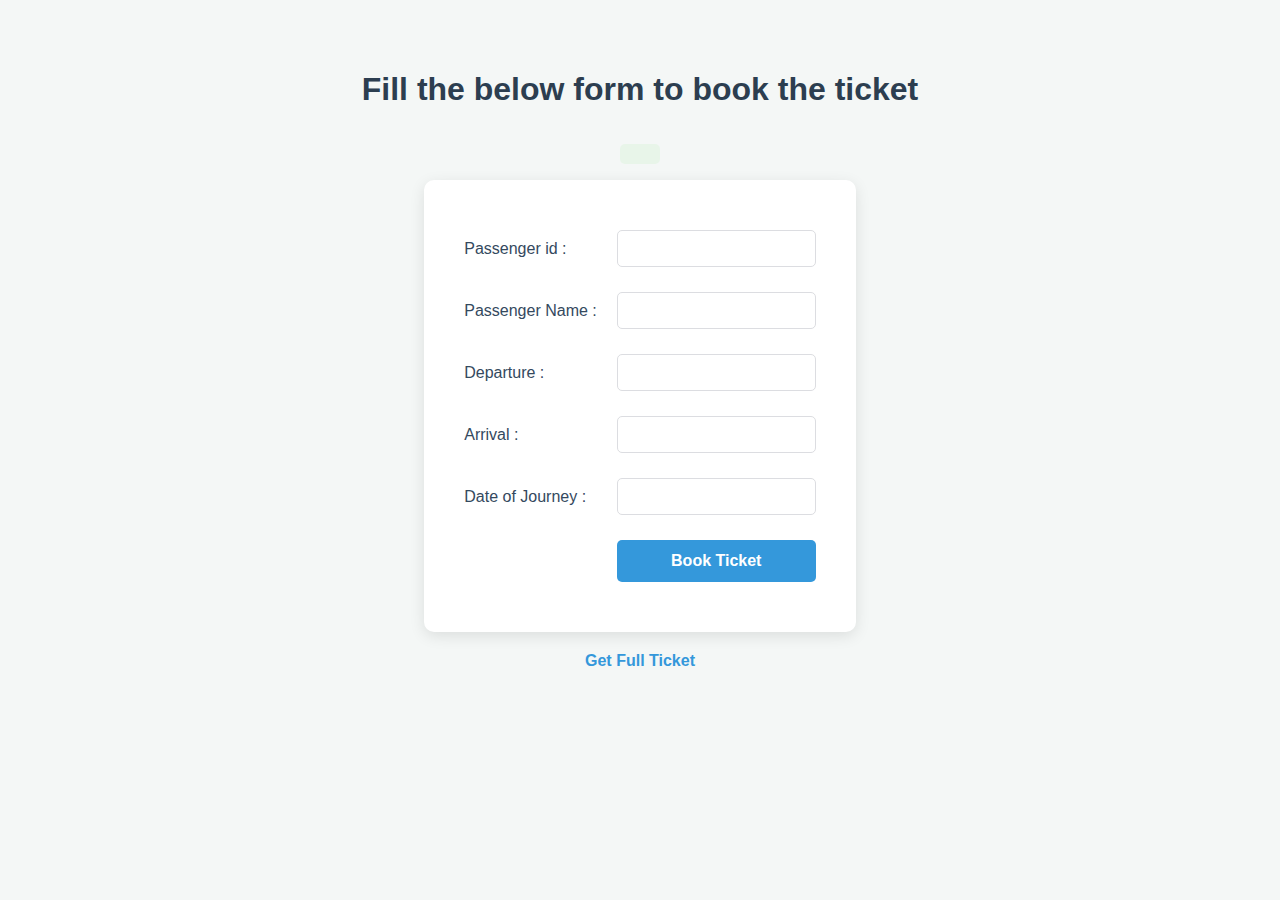
<file: TicketBookingWebApp/src/main/resources/templates/index.html>
<!DOCTYPE html>
<html lang="en" xmlns:th="https://www.thymeleaf.org">
<head>
    <meta charset="ISO-8859-1">
    <title>Ticket Booking Web APP</title>
    <style>
        /* General Body Styling */
        body {
            font-family: 'Segoe UI', Arial, sans-serif;
            background-color: #f4f7f6;
            display: flex;
            flex-direction: column;
            align-items: center;
            padding-top: 50px;
            margin: 0;
        }

        h1 {
            color: #2c3e50;
            margin-bottom: 20px;
        }

        /* Success Message Styling */
        p {
            color: #27ae60;
            font-weight: bold;
            background: #e8f5e9;
            padding: 10px 20px;
            border-radius: 5px; 
        }

        /* Form Container (Table) */
        form {
            background: white;
            padding: 30px;
            border-radius: 10px;
            box-shadow: 0 4px 15px rgba(0,0,0,0.1);
        }

        table {
            border-collapse: separate;
            border-spacing: 0 15px;
        }

        td {
            padding: 5px 10px;
            color: #34495e;
            font-weight: 500;
        }

        /* Input Field Styling */
        input[type="text"] {
            width: 100%;
            padding: 10px;
            border: 1px solid #dcdde1;
            border-radius: 5px;
            transition: border-color 0.3s;
            box-sizing: border-box;
        }

        input[type="text"]:focus {
            border-color: #3498db;
            outline: none;
        }

        /* Button Styling */
        input[type="submit"] {
            background-color: #3498db;
            color: white;
            padding: 12px 25px;
            border: none;
            border-radius: 5px;
            cursor: pointer;
            font-size: 16px;
            font-weight: bold;
            width: 100%;
            transition: background 0.3s;
        }

        input[type="submit"]:hover {
            background-color: #2980b9;
        }

        /* Link Styling */
        a {
            margin-top: 20px;
            color: #3498db;
            text-decoration: none;
            font-weight: bold;
        }

        a:hover {
            text-decoration: underline;
        }
    </style>
</head>
<body>

    <h1>Fill the below form to book the ticket</h1>
    
    <p th:text="${ticketNumber}"></p>

    <form th:action="@{/book-ticket}" th:object="${passenger}" method="post">
        <table>
            <tr>
                <td>Passenger id :</td>
                <td><input type="text" th:field="*{pid}" /></td>
            </tr>
            <tr>
                <td>Passenger Name :</td>
                <td><input type="text" th:field="*{name}" /></td>
            </tr>

            <tr>
                <td>Departure :</td>
                <td><input type="text" th:field="*{departure}" /></td>
            </tr>

            <tr>
                <td>Arrival :</td>
                <td><input type="text" th:field="*{arrival}" /></td>
            </tr>

            <tr>
                <td>Date of Journey :</td>
                <td><input type="text" th:field="*{dateOfJourney}" /></td>
            </tr>

            <tr>
                <td></td>
                <td>
                    <input type="submit" value="Book Ticket" />
                </td>
            </tr>
        </table>
    </form>
    <a th:href="@{/fetch-ticketf}">Get Full Ticket</a>
</body>
</html>
</file>
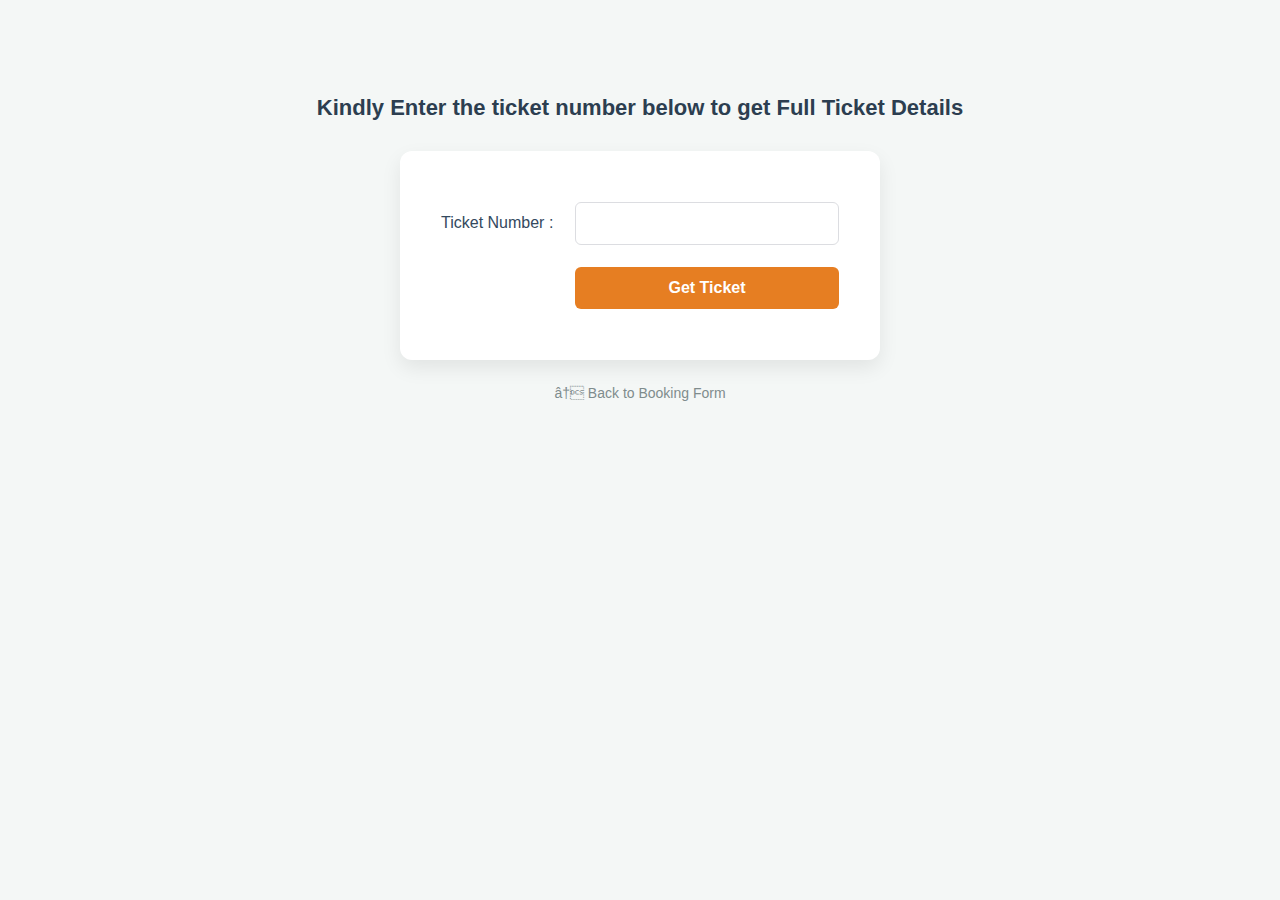
<file: TicketBookingWebApp/src/main/resources/templates/ticket-form.html>
<!DOCTYPE html>
<html lang="en" xmlns:th="https://www.thymeleaf.org">
<head>
    <meta charset="ISO-8859-1">
    <title>Ticket Booking Web APP</title>
    <style>
        /* Shared Style Theme */
        body {
            font-family: 'Segoe UI', Tahoma, Geneva, Verdana, sans-serif;
            background-color: #f4f7f6;
            display: flex;
            flex-direction: column;
            align-items: center;
            padding-top: 80px;
            margin: 0;
        }

        h1 {
            color: #2c3e50;
            text-align: center;
            font-size: 22px;
            margin-bottom: 30px;
        }

        /* Form Container */
        form {
            background: white;
            padding: 40px;
            border-radius: 12px;
            box-shadow: 0 8px 20px rgba(0,0,0,0.08);
            width: 100%;
            max-width: 400px;
        }

        table {
            width: 100%;
            border-collapse: separate;
            border-spacing: 0 10px;
        }

        td {
            color: #34495e;
            font-weight: 500;
        }

        /* Input Styling */
        input[type="text"] {
            width: 100%;
            padding: 12px;
            border: 1px solid #dcdde1;
            border-radius: 6px;
            box-sizing: border-box;
            font-size: 15px;
        }

        input[type="text"]:focus {
            border-color: #3498db;
            outline: none;
            box-shadow: 0 0 5px rgba(52, 152, 219, 0.2);
        }

        /* Submit Button Styling */
        input[type="submit"] {
            background-color: #e67e22; /* Different color to distinguish search from booking */
            color: white;
            padding: 12px;
            border: none;
            border-radius: 6px;
            cursor: pointer;
            font-size: 16px;
            font-weight: 600;
            width: 100%;
            transition: background 0.3s ease;
            margin-top: 10px;
        }

        input[type="submit"]:hover {
            background-color: #d35400;
        }

        /* Back to Booking link */
        .back-link {
            margin-top: 25px;
            color: #7f8c8d;
            text-decoration: none;
            font-size: 14px;
        }

        .back-link:hover {
            color: #3498db;
        }
    </style>
</head>
<body>

    <h1>Kindly Enter the ticket number below to get Full Ticket Details</h1>

    <form th:action="@{/get-ticket}" method="get">
        <table>
            <tr>
                <td>Ticket Number :</td>
                <td><input type="text" name="ticketNumber" required /></td>
            </tr>
            
            <tr>
                <td></td>
                <td>
                    <input type="submit" value="Get Ticket" />
                </td>
            </tr>
        </table>
    </form>

    <a th:href="@{/passanger-regform}" class="back-link">← Back to Booking Form</a>

</body>
</html>
</file>
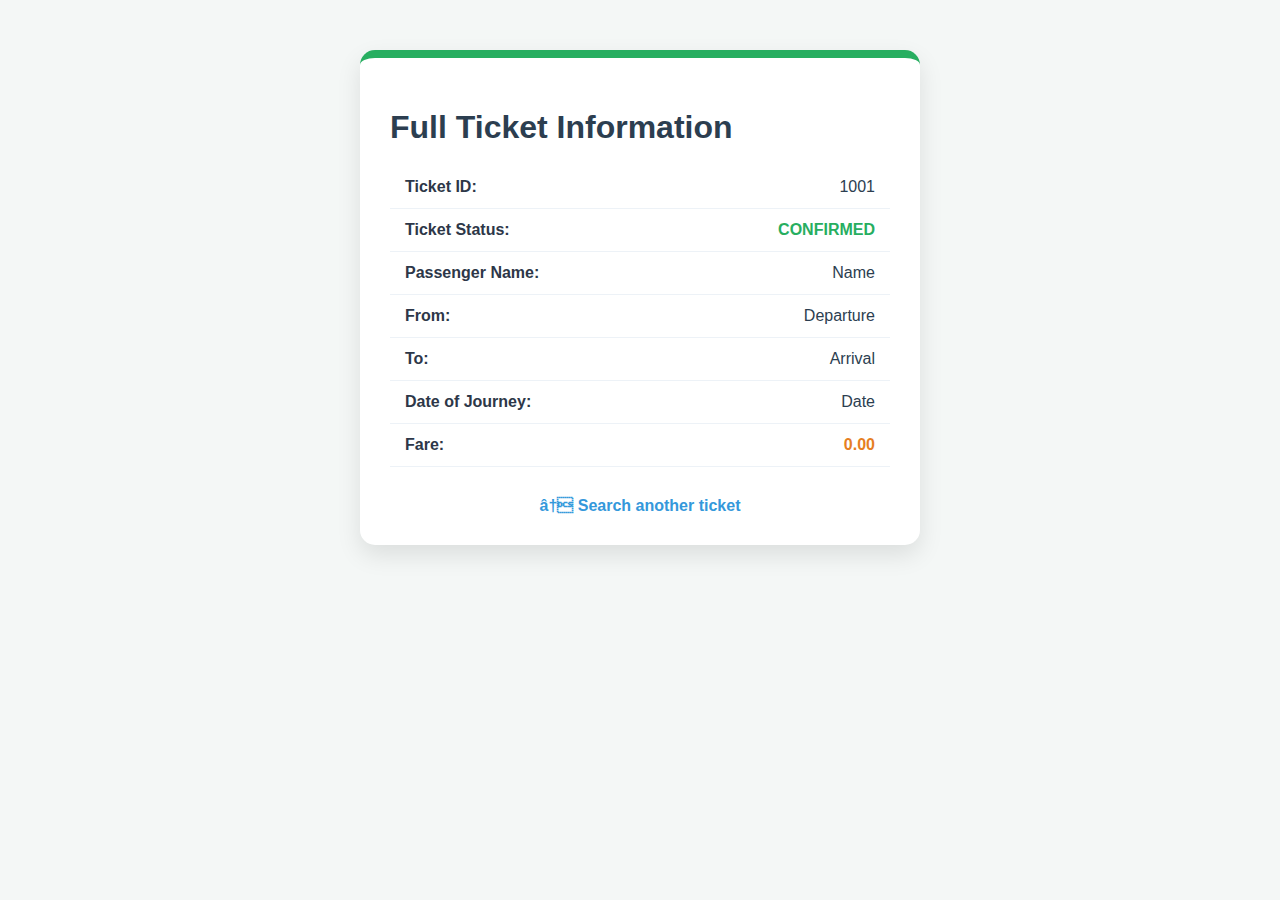
<file: TicketBookingWebApp/src/main/resources/templates/ticket-info.html>
<!DOCTYPE html>
<html lang="en" xmlns:th="https://www.thymeleaf.org">
<head>
    <meta charset="ISO-8859-1">
    <title>Ticket Details</title>
    <style>
        /* Shared Style Theme */
        body {
            font-family: 'Segoe UI', Tahoma, Geneva, Verdana, sans-serif;
            background-color: #f4f7f6;
            display: flex;
            flex-direction: column;
            align-items: center;
            padding-top: 50px;
            margin: 0;
        }

        h1 {
            color: #2c3e50;
            margin-bottom: 20px;
        }

        /* Ticket Info Container */
        .ticket-card {
            background: white;
            padding: 30px;
            border-radius: 15px;
            box-shadow: 0 10px 25px rgba(0,0,0,0.1);
            width: 100%;
            max-width: 500px;
            border-top: 8px solid #27ae60; /* Green accent for "Confirmed" feel */
        }

        table {
            width: 100%;
            border-collapse: collapse;
            margin-bottom: 20px;
        }

        td {
            padding: 12px 15px;
            border-bottom: 1px solid #edf2f7;
            color: #4a5568;
        }

        /* Label column styling */
        td:first-child {
            font-weight: bold;
            color: #2d3748;
            width: 40%;
        }

        /* Value column styling */
        td:last-child {
            text-align: right;
            color: #2c3e50;
        }

        /* Highlight Status */
        .status-cell {
            color: #27ae60 !important;
            font-weight: bold;
            text-transform: uppercase;
        }

        /* Link Styling */
        .search-link {
            display: inline-block;
            margin-top: 10px;
            color: #3498db;
            text-decoration: none;
            font-weight: 600;
            transition: color 0.2s;
        }

        .search-link:hover {
            color: #2980b9;
            text-decoration: underline;
        }
    </style>
</head>
<body>

    <div class="ticket-card">
        <h1>Full Ticket Information</h1>

        <table>
            <tr>
                <td>Ticket ID:</td>
                <td th:text="${ticket.ticketNumber}">1001</td>
            </tr>
            <tr>
                <td>Ticket Status:</td>
                <td class="status-cell" th:text="${ticket.status}">Confirmed</td>
            </tr>
            <tr>
                <td>Passenger Name:</td>
                <td th:text="${ticket.name}">Name</td>
            </tr>
            <tr>
                <td>From:</td>
                <td th:text="${ticket.departure}">Departure</td>
            </tr>
            <tr>
                <td>To:</td>
                <td th:text="${ticket.arrival}">Arrival</td>
            </tr>
            <tr>
                <td>Date of Journey:</td>
                <td th:text="${ticket.dateOfJourney}">Date</td>
            </tr>
            <tr>
                <td>Fare:</td>
                <td style="font-weight: bold; color: #e67e22;" th:text="${'₹' + ticket.ticketPrice}">0.00</td>
            </tr>
        </table>

        <div style="text-align: center;">
            <a class="search-link" th:href="@{/fetch-ticketf}">← Search another ticket</a>
        </div>
    </div>

</body>
</html>
</file>
